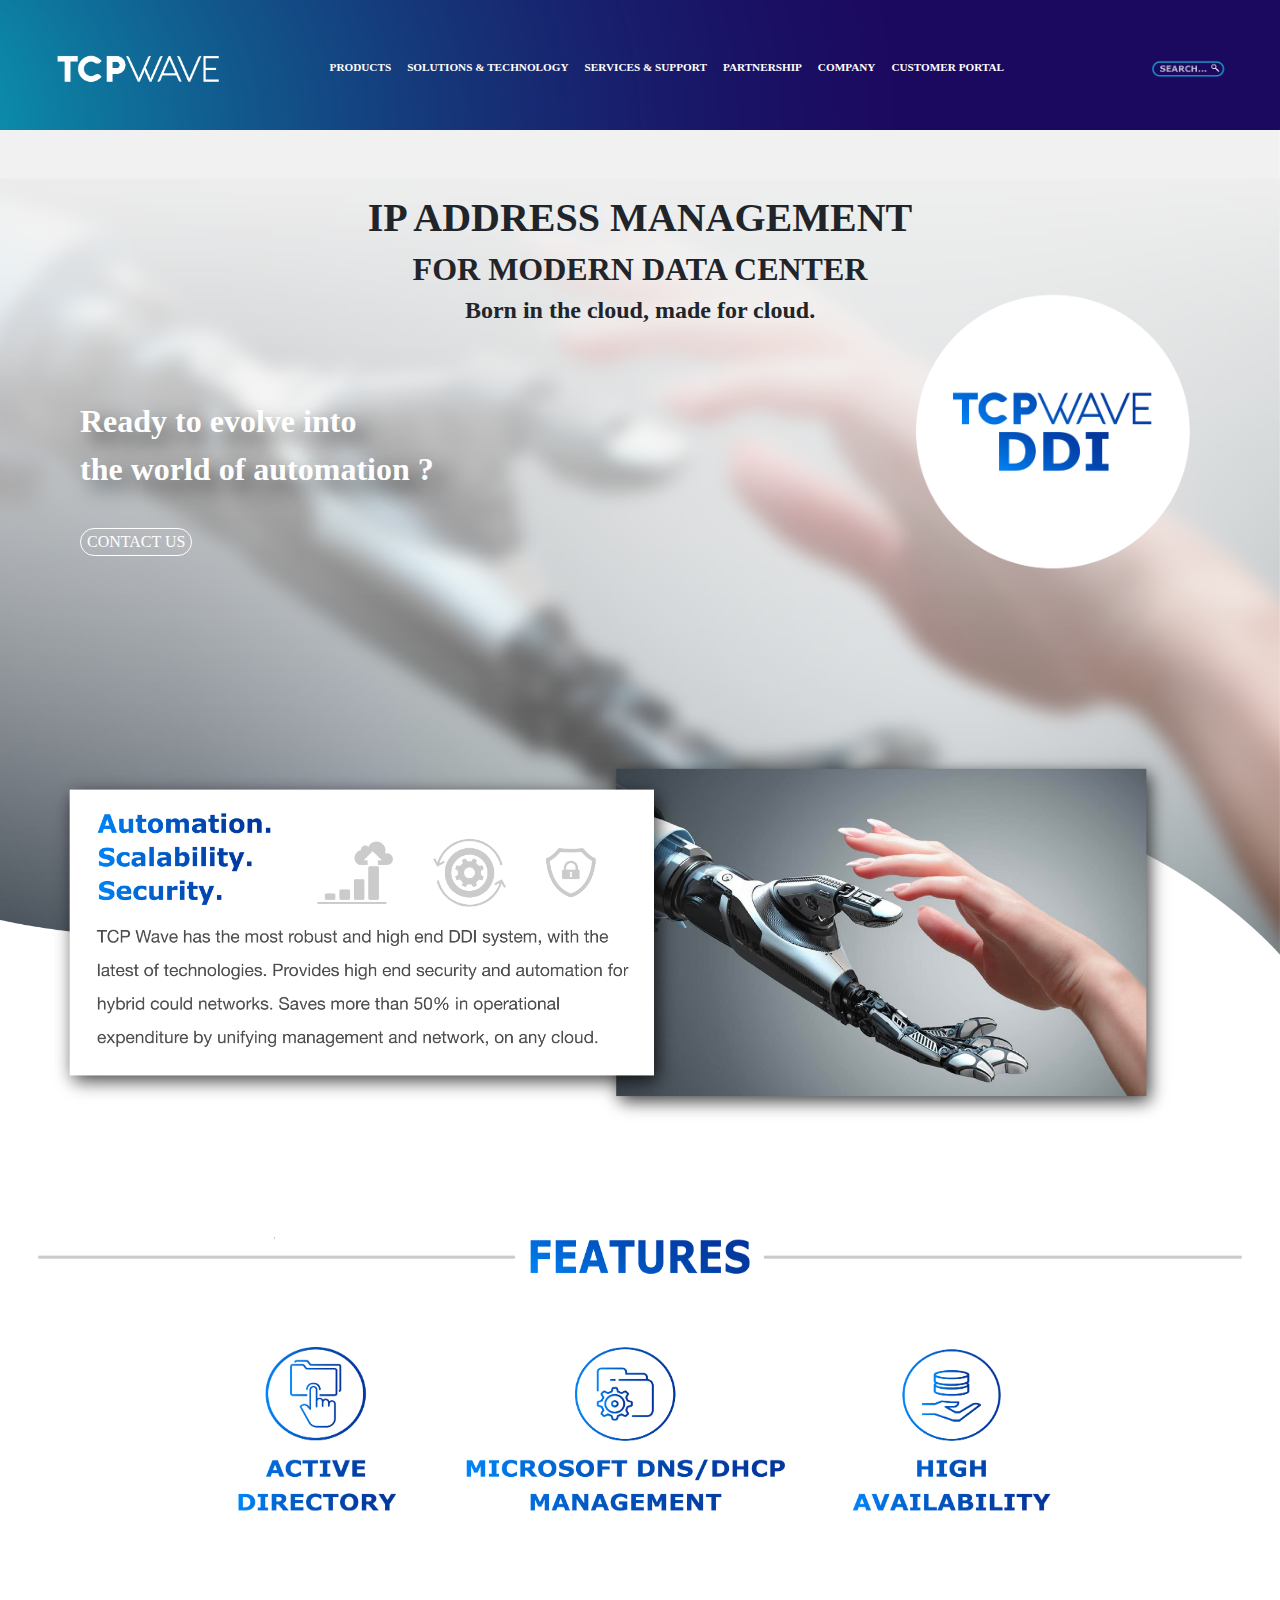
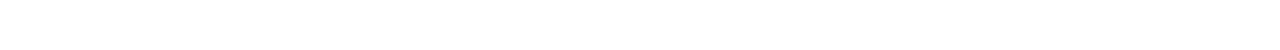
<file: products.html>
<!DOCTYPE html>
<html>
  <head>
    <meta charset="utf-8" />
    <meta
      name="viewport"
      content="width=device-width, initial-scale=1.0, shrink-to-fit=no"
    />
    <title>TCP</title>
    <link rel="stylesheet" href="assets/bootstrap/css/bootstrap.min.css" />
    <link rel="stylesheet" href="assets/css/Navigation-with-Button.css" />
    <link rel="stylesheet" href="assets/css/PRE.css" />
    <link rel="stylesheet" href="assets/css/products.css" />
  </head>
  <body>  
    <nav class="navbar navbar-light navbar-expand-md" style="padding-top: 1rem;background: url('assets/img/Background.png');background-size:cover; height: 130px;">
        <div class="navbar-collapse collapse w-100 order-1 order-md-0 dual-collapse2" style="margin-left: 2rem ; margin-right: 2rem;">
            <img width="15%" src="assets/img/tcpwave.png" />
            <div class="collapse navbar-collapse" id="navcol-1"style="
            padding-left: 6rem;
        ">
                <ul class="nav navbar-nav mr-auto" style="font-size: 0.7rem;font-weight: bolder; " >
                    <li class="nav-item dropdown">
                        <a class="nav-link dropdown-toggle" href="#" id="navbarDropdown" role="button" data-toggle="dropdown" aria-haspopup="true" aria-expanded="false">
                          PRODUCTS
                        </a>
                        <div class="dropdown-menu" aria-labelledby="navbarDropdown">
                          <a class="dropdown-item" href="#">TCPWave IPAM</a>
                          <div class="dropdown-divider"></div>
                          <a class="dropdown-item" href="#">DNS Cache Applainece</a>
                          <div class="dropdown-divider"></div>
                          <a class="dropdown-item" href="#">DNS Firewall</a>
                          <div class="dropdown-divider"></div>
                          <a class="dropdown-item" href="#">Sharkcage Applainece</a>
                          <div class="dropdown-divider"></div>
                          <a class="dropdown-item" href="#">AWS Hosted IPAM</a>
                          <div class="dropdown-divider"></div>
                          <a class="dropdown-item" href="#">TCPWave Managed DNS</a>
                        </div>
                      </li>
                    <li class="nav-item" role="presentation">
                    <a class="nav-link" href="#">SOLUTIONS &amp; TECHNOLOGY</a>
                    </li>
                    <li class="nav-item" role="presentation">
                    <a class="nav-link" href="#">SERVICES &amp; SUPPORT</a>
                    </li>
                    <li class="nav-item" role="presentation">
                    <a class="nav-link" href="#">PARTNERSHIP</a>
                    </li>
                    <li class="nav-item" role="presentation">
                    <a class="nav-link" href="#">COMPANY</a>
                    </li>
                    <li class="nav-item" role="presentation">
                    <a class="nav-link" href="#">CUSTOMER PORTAL</a>
                    </li>
                </ul>
            </div>
            <input type="image" src="assets/img/Home%20page-06.png" width="7.5%"
            />
        </div>
    </nav>
    <div>
        <img src="assets/img/2nd page-07-05.png" alt="" style="width:100%;position: absolute; z-index: 0;">
        <center><h1><b>IP ADDRESS MANAGEMENT</b></h1>
        <h2><b>FOR MODERN DATA CENTER</b></h2> 
        <h4><b>Born in the cloud, made for cloud.</b></h4>
        
        </center>

        <img src="assets\img\2nd page-07-06.png" alt="" style="width:30%;position: absolute; float:right;z-index: 1;right: 1rem;top: 15rem; ">
        <p class="shadow-outline">Ready to evolve into</br>the world of automation ? </p>
        <button class="contact">CONTACT US</button>

        <img src="assets/img/robotichand.png" alt="" style="position: absolute;width: 90%;top: 45rem;left: 2rem;">
        <img src="assets/img/footer.png" alt="" style="position: absolute;width: 100%;height: 50%;top: 75rem;">
    </div>



    
    
    <script src="assets/js/jquery.min.js"></script>
    <script src="assets/bootstrap/js/bootstrap.min.js"></script>
  </body>
</html>
</file>
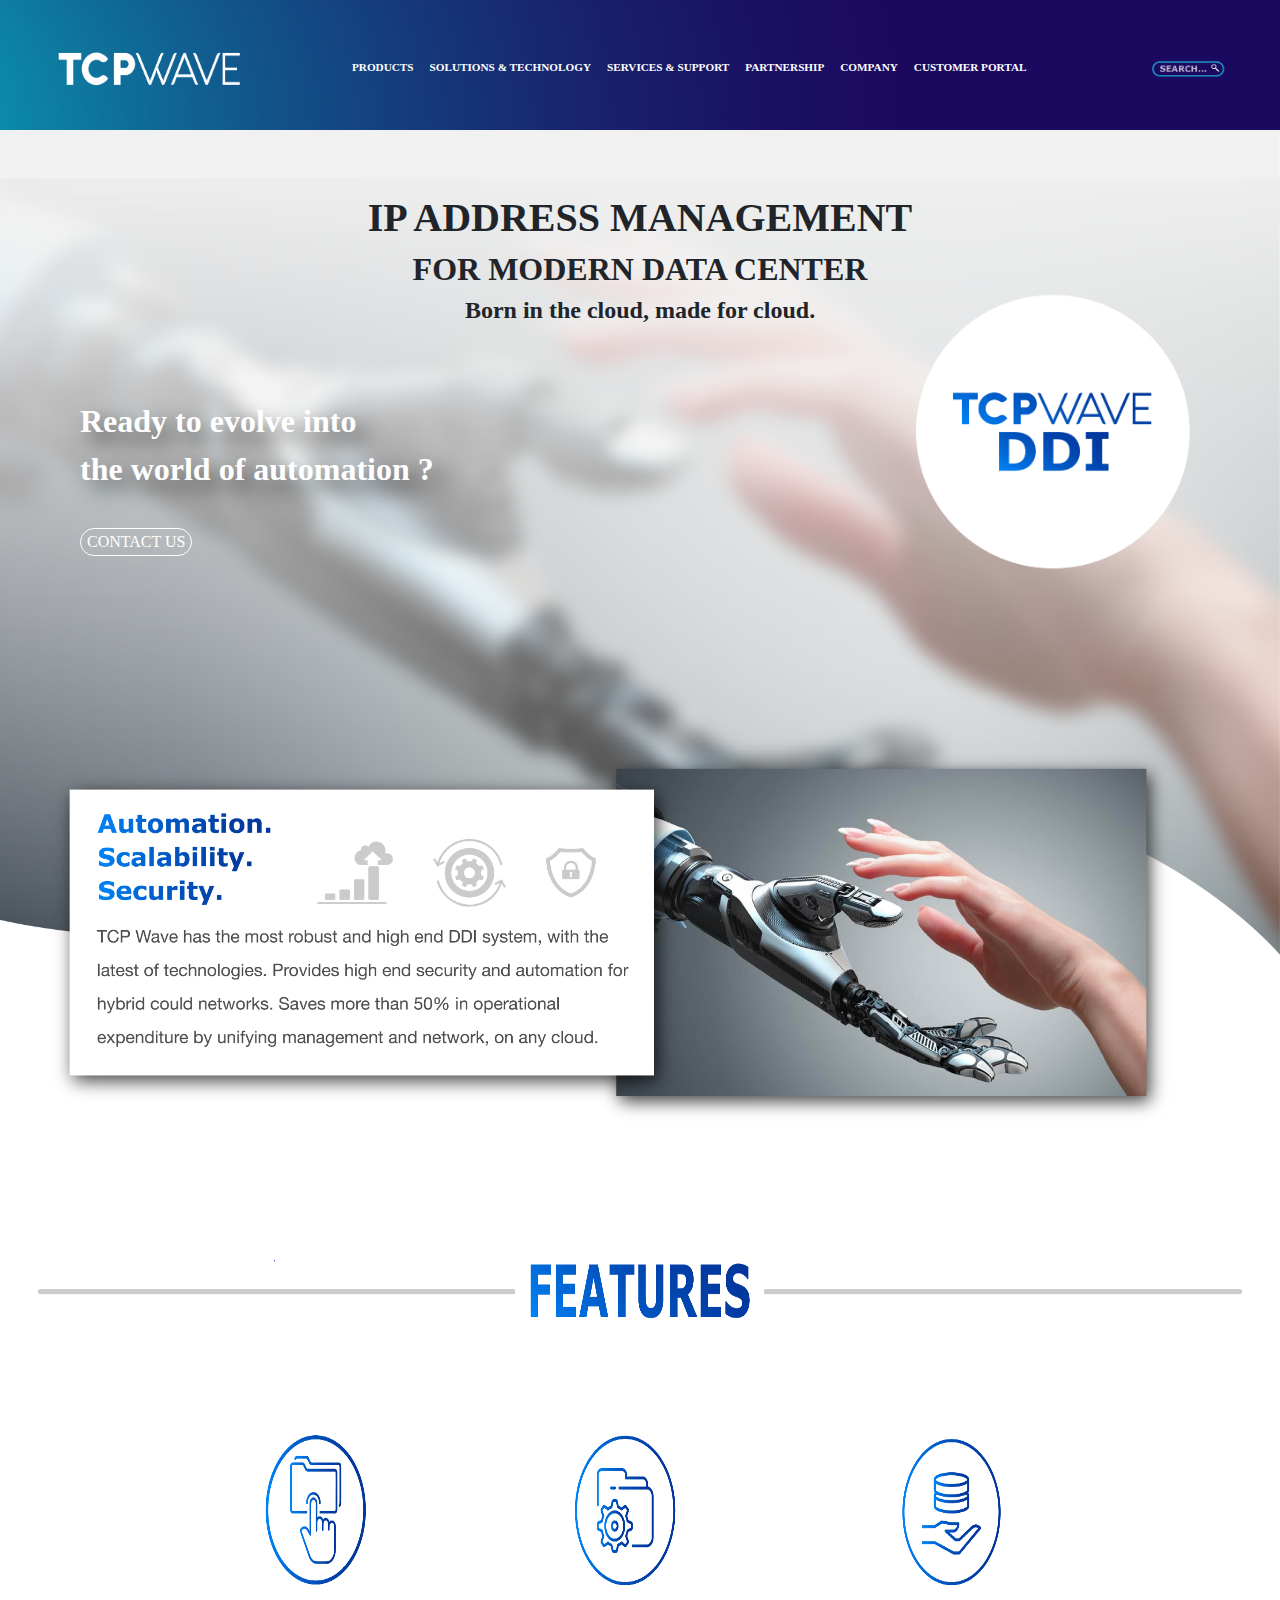
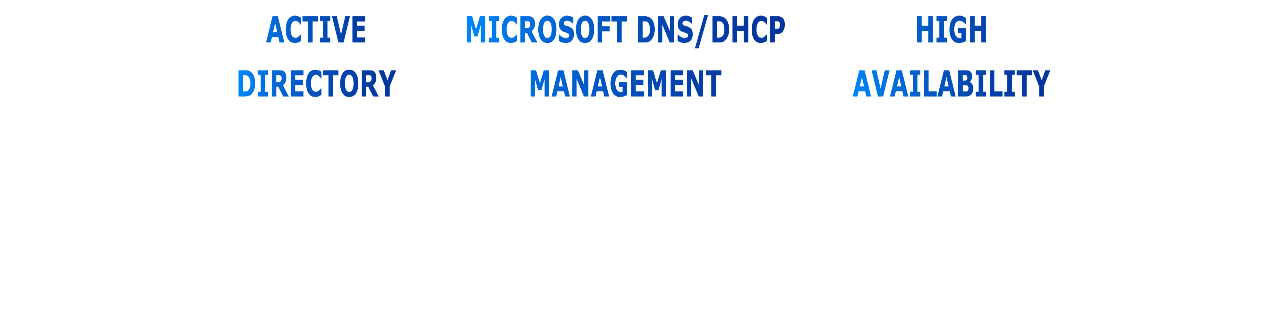
<file: ptoducts.html>
<!DOCTYPE html>
<html>
  <head>
    <meta charset="utf-8" />
    <meta
      name="viewport"
      content="width=device-width, initial-scale=1.0, shrink-to-fit=no"
    />
    <title>TCP</title>
    <link rel="stylesheet" href="assets/bootstrap/css/bootstrap.min.css" />
    <link rel="stylesheet" href="assets/css/Navigation-with-Button.css" />
    <link rel="stylesheet" href="assets/css/PRE.css" />
    <link rel="stylesheet" href="assets/css/products.css" />
  </head>
  <body>  
    <nav class="navbar navbar-light navbar-expand-md" style="padding-top: 1rem;background: url('assets/img/Background.png');background-size:cover; height: 130px;">
        <div class="navbar-collapse collapse w-100 order-1 order-md-0 dual-collapse2" style="margin-left: 2rem ; margin-right: 2rem;">
            <img height="50" width="200" src="assets/img/tcpwave.png" />
            <div class="collapse navbar-collapse" id="navcol-1"style="
            padding-left: 6rem;
        ">
                <ul class="nav navbar-nav mr-auto" style="font-size: 0.7rem;font-weight: bolder; " >
                    <li class="nav-item dropdown">
                        <a class="nav-link dropdown-toggle" href="#" id="navbarDropdown" role="button" data-toggle="dropdown" aria-haspopup="true" aria-expanded="false">
                          PRODUCTS
                        </a>
                        <div class="dropdown-menu" aria-labelledby="navbarDropdown">
                          <a class="dropdown-item" href="#">TCPWave IPAM</a>
                          <div class="dropdown-divider"></div>
                          <a class="dropdown-item" href="#">DNS Cache Applainece</a>
                          <div class="dropdown-divider"></div>
                          <a class="dropdown-item" href="#">DNS Firewall</a>
                          <div class="dropdown-divider"></div>
                          <a class="dropdown-item" href="#">Sharkcage Applainece</a>
                          <div class="dropdown-divider"></div>
                          <a class="dropdown-item" href="#">AWS Hosted IPAM</a>
                          <div class="dropdown-divider"></div>
                          <a class="dropdown-item" href="#">TCPWave Managed DNS</a>
                        </div>
                      </li>
                    <li class="nav-item" role="presentation">
                    <a class="nav-link" href="#">SOLUTIONS &amp; TECHNOLOGY</a>
                    </li>
                    <li class="nav-item" role="presentation">
                    <a class="nav-link" href="#">SERVICES &amp; SUPPORT</a>
                    </li>
                    <li class="nav-item" role="presentation">
                    <a class="nav-link" href="#">PARTNERSHIP</a>
                    </li>
                    <li class="nav-item" role="presentation">
                    <a class="nav-link" href="#">COMPANY</a>
                    </li>
                    <li class="nav-item" role="presentation">
                    <a class="nav-link" href="#">CUSTOMER PORTAL</a>
                    </li>
                </ul>
            </div>
            <input type="image" src="assets/img/Home%20page-06.png" width="7.5%"
            />
        </div>
    </nav>
    <div>
        <img src="assets/img/2nd page-07-05.png" alt="" style="width:100%;position: absolute; z-index: 0;">
        <center><h1><b>IP ADDRESS MANAGEMENT</b></h1>
        <h2><b>FOR MODERN DATA CENTER</b></h2> 
        <h4><b>Born in the cloud, made for cloud.</b></h4>
        
        </center>

        <img src="assets\img\2nd page-07-06.png" alt="" style="width:30%;position: absolute; float:right;z-index: 1;right: 1rem;top: 15rem; ">
        <p class="shadow-outline">Ready to evolve into</br>the world of automation ? </p>
        <button class="contact">CONTACT US</button>

        <img src="assets/img/robotichand.png" alt="" style="position: absolute;width: 90%;top: 45rem;left: 2rem;">
        <img src="assets/img/footer.png" alt="" style="position: absolute;width: 100%;height: 80%;;top: 75rem;">
    </div>



    
    
    <script src="assets/js/jquery.min.js"></script>
    <script src="assets/bootstrap/js/bootstrap.min.js"></script>
  </body>





</html>
</file>
<file: assets/css/Navigation-with-Button.css>
.navigation-clean-button {
  background: #fff;
  padding-top: .75rem;
  padding-bottom: .75rem;
  color: #333;
  border-radius: 0;
  box-shadow: none;
  border: none;
  margin-bottom: 0;
}

@media (min-width:768px) {
  .navigation-clean-button {
    background: inherit;
    padding-top: 3rem;
    padding-bottom: 1rem;
  }
}

.navigation-clean-button .navbar-brand {
  font-weight: bold;
  color: inherit;
}

.navigation-clean-button .navbar-brand:hover {
  color: #222;
}

.navigation-clean-button.navbar-dark .navbar-brand:hover {
  color: #f0f0f0;
}

.navigation-clean-button .navbar-brand img {
  height: 100%;
  display: inline-block;
  margin-right: 10px;
  width: auto;
}

.navigation-clean-button .navbar-toggler {
  border-color: #ddd;
}

.navigation-clean-button .navbar-toggler:hover, .navigation-clean-button .navbar-toggler:focus {
  background: none;
}

.navigation-clean-button.navbar-dark .navbar-toggler {
  border-color: #555;
}

.navigation-clean-button .navbar-toggler {
  color: #888;
}

.navigation-clean-button.navbar-dark .navbar-toggler {
  color: #eee;
}

.navigation-clean-button .navbar-collapse, .navigation-clean-button .form-inline {
  border-top-color: #ddd;
}

.navigation-clean-button.navbar-dark .navbar-collapse, .navigation-clean-button.navbar-dark .form-inline {
  border-top-color: #333;
}

.navigation-clean-button .navbar-nav a.active, .navigation-clean-button .navbar-nav > .show > a {
  background: none;
  box-shadow: none;
}

.navigation-clean-button.navbar-light .navbar-nav a.active, .navigation-clean-button.navbar-light .navbar-nav a.active:focus, .navigation-clean-button.navbar-light .navbar-nav a.active:hover {
  color: white;
  box-shadow: none;
  background: none;
  pointer-events: none;
}

.navigation-clean-button.navbar .navbar-nav .nav-link {
  padding-left: 18px;
  padding-right: 18px;
}

.navigation-clean-button.navbar-light .navbar-nav .nav-link {
  color: white;
}

.navigation-clean-button.navbar-light .navbar-nav .nav-link:focus, .navigation-clean-button.navbar-light .navbar-nav .nav-link:hover {
  color: white !important;
  background-color: transparent;
}

.navigation-clean-button .navbar-nav > li > .dropdown-menu {
  margin-top: -5px;
  box-shadow: 0 4px 8px rgba(0,0,0,.1);
  background-color: #fff;
  border-radius: 2px;
}

.navigation-clean-button .dropdown-menu .dropdown-item:focus, .navigation-clean-button .dropdown-menu .dropdown-item {
  line-height: 2;
  font-size: 14px;
  color: #37434d;
}

.navigation-clean-button .dropdown-menu .dropdown-item:focus, .navigation-clean-button .dropdown-menu .dropdown-item:hover {
  background: #eee;
  color: inherit;
}

@media (max-width:767px) {
  .navigation-clean-button .navbar-nav .show .dropdown-menu {
    box-shadow: none;
  }
}

@media (max-width:767px) {
  .navigation-clean-button .navbar-nav .show .dropdown-menu .dropdown-item {
    color: #37434d;
    padding-top: 12px;
    padding-bottom: 12px;
    line-height: 1;
  }
}

.navigation-clean-button.navbar-dark {
  background-color: #1f2021;
  color: #fff;
}

.navigation-clean-button.navbar-dark .navbar-nav a.active, .navigation-clean-button.navbar-dark .navbar-nav a.active:focus, .navigation-clean-button.navbar-dark .navbar-nav a.active:hover {
  color: #8f8f8f;
  box-shadow: none;
  background: none;
  pointer-events: none;
}

.navigation-clean-button.navbar-dark .navbar-nav .nav-link {
  color: #dfe8ee;
}

.navigation-clean-button.navbar-dark .navbar-nav .nav-link:focus, .navigation-clean-button.navbar-dark .navbar-nav .nav-link:hover {
  color: #fff !important;
  background-color: transparent;
}

.navigation-clean-button.navbar-dark .navbar-nav > li > .dropdown-menu {
  background-color: #1f2021;
}

.navigation-clean-button.navbar-dark .dropdown-menu .dropdown-item:focus, .navigation-clean-button.navbar-dark .dropdown-menu .dropdown-item {
  color: #f2f5f8;
}

.navigation-clean-button.navbar-dark .dropdown-menu .dropdown-item:focus, .navigation-clean-button.navbar-dark .dropdown-menu .dropdown-item:hover {
  background: #363739;
}

@media (max-width:767px) {
  .navigation-clean-button.navbar-dark .navbar-nav .show .dropdown-menu .dropdown-item {
    color: #fff;
  }
}

.navigation-clean-button .actions .login {
  margin-right: 1rem;
  text-decoration: none;
  color: #465765;
}

.navigation-clean-button.navbar-dark .actions .login {
  color: #dfe8ee;
}

.navigation-clean-button.navbar-dark .actions .login:hover {
  color: #fff;
}

.navigation-clean-button .navbar-text .action-button, .navigation-clean-button .navbar-text .action-button:active, .navigation-clean-button .navbar-text .action-button:hover {
  background: #56c6c6;
  border-radius: 20px;
  font-size: inherit;
  color: #fff;
  box-shadow: none;
  border: none;
  text-shadow: none;
  padding: .5rem 1rem;
  transition: background-color 0.25s;
  font-size: inherit;
}

.navigation-clean-button .navbar-text .action-button:hover {
  background: #66d7d7;
}

.navigation-clean-button.navbar-dark .action-button, .navigation-clean-button.navbar-dark .action-button:active {
  background: #208f8f;
}

.navigation-clean-button.navbar-dark .action-button:hover {
  background: #269d9d;
}
</file>
<file: assets/css/PRE.css>
.pre {
  font-family: "Courier New", monospace;
  white-space: pre;
  display: block;
  padding: 9.5px;
  margin: 0 0 10px;
  font-size: 13px;
  line-height: 1.42857143;
  color: #333;
  word-break: break-all;
  word-wrap: break-word;
  background-color: #f5f5f5;
  border: 1px solid #ccc;
  border-radius: 4px;
}
</file>
<file: assets/css/products.css>
*{
    font-family: Verdana;
}
.dropdown-toggle::after { 
    /* content: none;  */
    display:block;
    content: '';
    border-top: none;
    border-left: none;
    border-right: none;
    border-bottom: solid 3px aqua;  
    transform: scaleX(0);  
    transition: transform 250ms ease-in-out;
} 
.navbar-light .navbar-nav .nav-link {
    color: white;
    text-decoration: none;
}
.navbar-light .navbar-nav .nav-link:focus, .navbar-light .navbar-nav .nav-link:hover {
    color: white;
}
nav > ul > li > a:hover { 
    border-bottom: 2px solid hsl(0, 0%, 100%);
    text-decoration: none; 
    }
input {
    background: none;
    outline: none;
      }
input:active{
    border-style: none;
}
center{
    position: relative;
    top: 4rem;
}
p.shadow-outline{
    top: 8rem;
    position: relative; 
    font-weight:bolder;
    color: white;
    font-size: xx-large;
    margin-left: 5rem;
    text-shadow: 10px 10px 20px rgba(0, 0, 0, 0.6);
}
.contact{
    position: absolute;
    top:33rem;
    left: 5rem;
    color: white;
    outline: none;
    background: transparent;
    border: 1px solid white;
    border-radius: 50px;
}
button.active.focus, button.active:focus,
button.focus, button:active.focus, 
button:active:focus, button:focus {
  outline: none;
  box-shadow: none;
}
a:after {
    display:block;
    content: '';
    border-bottom: solid 3px aqua;  
    transform: scaleX(0);  
    transition: transform 250ms ease-in-out;
  }
  a:hover:after { transform: scaleX(1); }
</file>
